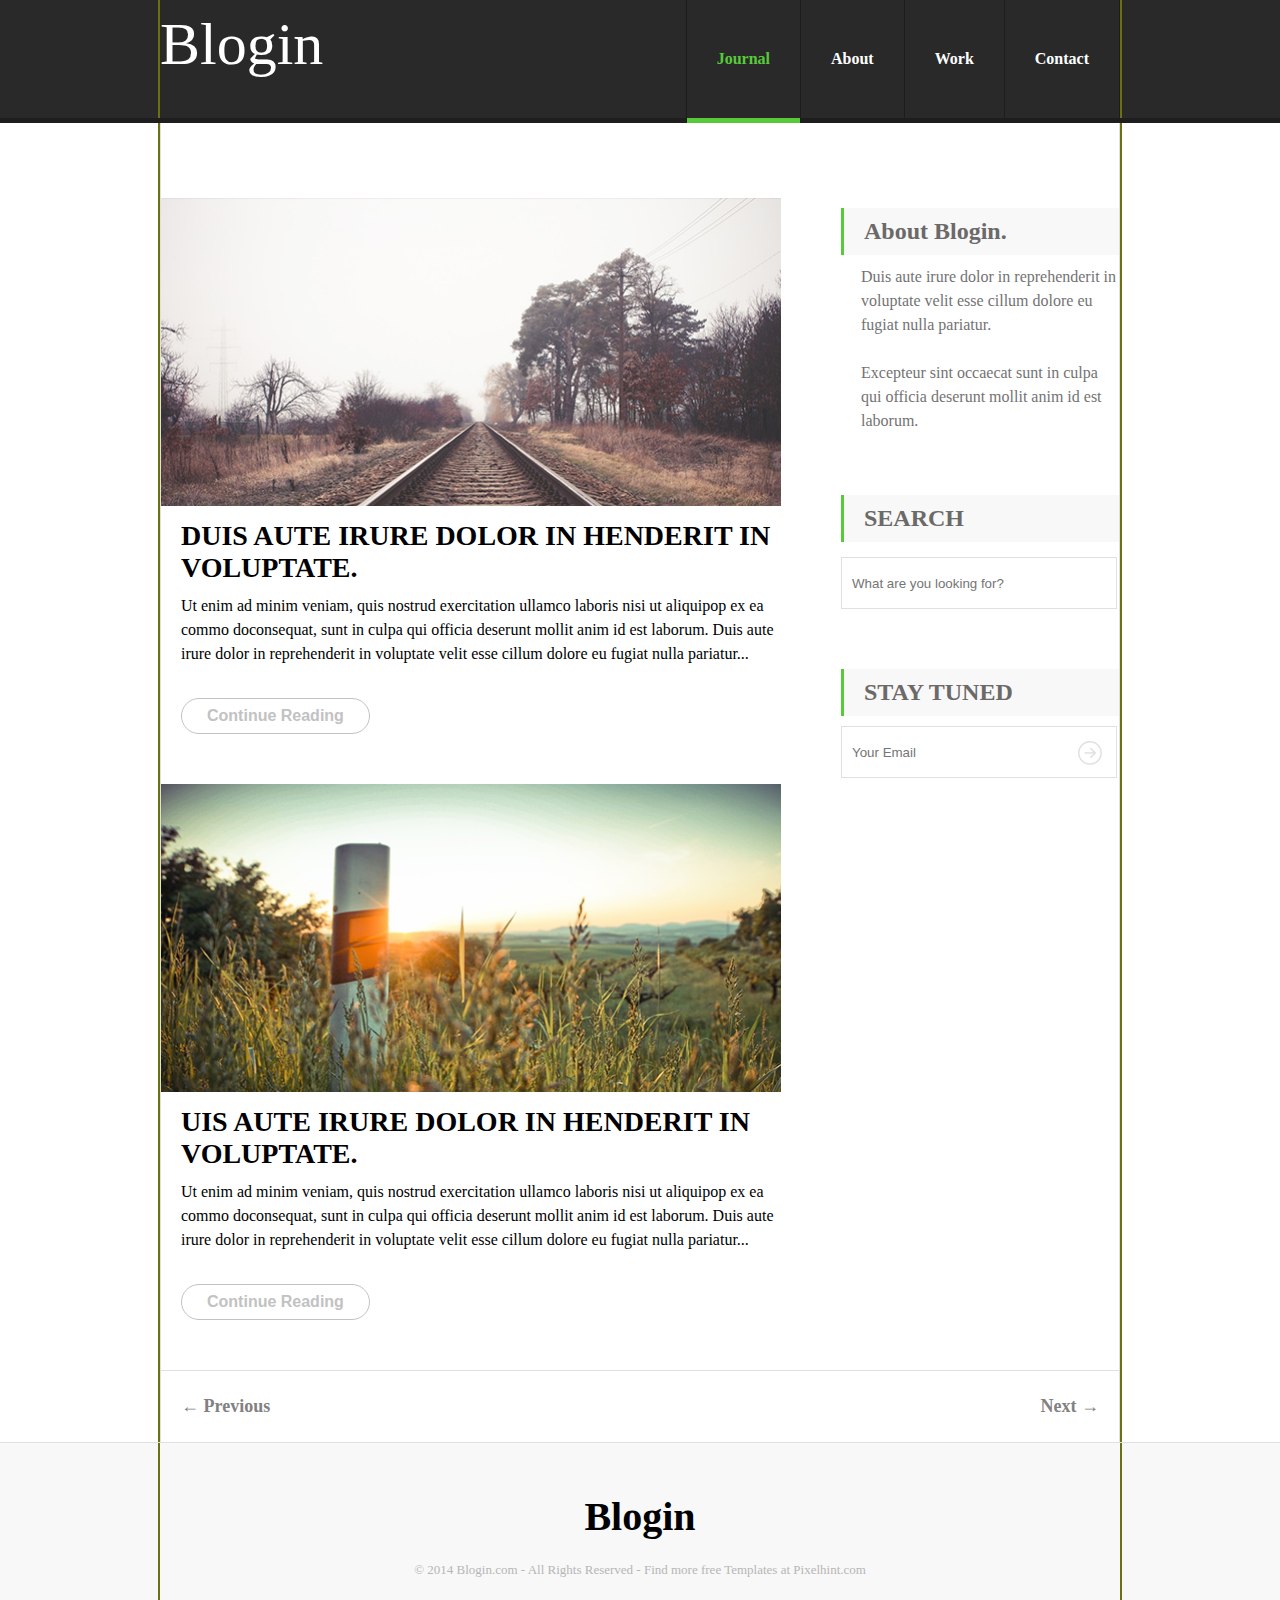
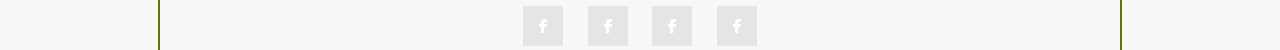
<file: practice1/index.html>
<!DOCTYPE html>
<html lang="en">
<head>
    <meta charset="UTF-8">
    <meta http-equiv="X-UA-Compatible" content="IE=edge">
    <meta name="viewport" content="width=device-width, initial-scale=1.0">
    <title>PSD TO HTML PROJECT01</title>

    <link rel="stylesheet" href="PSD_to_html_project1.css">
    <link rel="stylesheet" href="css/Responsive.css">
    <link rel="stylesheet" href="font/font.css">

</head>
<body>
  <!--header start-->  
    <div class="main_wrapper header_bg">
        <div class="fix wrapper">
            <header id="header">
                <div class="header-logo_bg floatleft">
                    <h1>Blogin</h1>
                </div>
                <nav class="floatright nav">
                    <ul id="menu">
                        <li class="action"><a href="#">Journal</a></li>
                        <li><a href="#">About</a></li>
                        <li><a href="#">Work</a></li>
                        <li><a href="#">Contact</a></li>
                   </ul>
                </nav>
            </header>
        </div>
    </div>
  <!--header end-->  

  <!--content start-->
    <div class="main_wrapper content_bg">
        <div class="fix wrapper">
          <div class="fix content_wrapper"> 
            <section class="left_content">
                <article class="fix single_article">
                    <img src="images/image1.png" alt="" class="img_wrapper">
                    <h2>Duis aute irure dolor in henderit in voluptate.</h2>
                    <p>Ut enim ad minim veniam, quis nostrud exercitation ullamco laboris nisi ut aliquipop ex ea commo doconsequat, sunt in culpa qui officia deserunt mollit anim id est laborum. Duis aute irure dolor in reprehenderit in voluptate velit esse cillum dolore eu fugiat nulla pariatur...</p>
                    <a href="#" class="continue_r">Continue Reading</a>
                </article>
                <article class="fix single_article">
                    <img src="images/image2.png" alt="" class="img_wrapper">
                    <h2>uis aute irure dolor in henderit in voluptate.</h2>
                    <p>Ut enim ad minim veniam, quis nostrud exercitation ullamco laboris nisi ut aliquipop ex ea commo doconsequat, sunt in culpa qui officia deserunt mollit anim id est laborum. Duis aute irure dolor in reprehenderit in voluptate velit esse cillum dolore eu fugiat nulla pariatur...</p>
                    <a href="#" class="continue_r">Continue Reading</a>
                </article> 
            </section>
            <div id="aside_wrapper">
                <aside class="single_sidebar">
                    <h2>About Blogin.</h2>
                    <p class="style">Duis aute irure dolor in reprehenderit in voluptate velit esse cillum dolore eu fugiat nulla pariatur.<br><br> Excepteur sint occaecat sunt in culpa qui officia deserunt mollit anim id est laborum.</p>    
                </aside>
                <div class="aside_sub_wrp">
                    <aside class="single_sidebar single_sub_sidebar">
                        <h2>SEARCH</h2>
                        <input type="text" class="search_box fix" placeholder="What are you looking for?">
                    </aside>
                    <aside class="single_sidebar single_sub_sidebar">
                        <h2 class="floatleft">STAY TUNED</h2>
                        <div class="email-submit">
                            <input type="text" placeholder="Your Email" class="email_bg">
                            <input type="submit">
                        </div>
                    </aside>
                </div>
            </div>
          </div>
           
            <div class="fix content-bottom">
                <a href="#" class="previous">&#8592; Previous</a>
                <a href="#" class="next">Next &#8594;</a>
            </div>
        </div>
    </div>
  <!--content end--> 
  
  <!--footer start-->
    <div class="main_wrapper footer_bg">
        <div class="fix wrapper">
          <footer class="footer_wrapper">  
            <h1>Blogin</h1>
            <p>© 2014 Blogin.com  -  All Rights Reserved  -  Find more free Templates at Pixelhint.com</p>
            <div class="social_share">
                <ul>
                    <li class="facebook"><a href="http://www.facebook.com"></a></li>
                    <li class="facebook"><a href="http://www.youtube.com"></a></li>
                    <li class="facebook"><a href="http://www.twitter.com"></a></li>
                    <li class="facebook"><a href="http://www.instergram.com"></a></li>
                </ul>
            </div>
          </footer>
        </div>
    </div>
  <!--footer end-->  

  <!--javascirpt start-->
	<script src="js/responsive-menu.js"></script>
		
	<script>
	  domready(function(){
				selectnav('menu', {
			label: 'Click to select menu'
		});
		prettyPrint()
			})
	</script>	
  <!--javascirpt end-->

</body>
</html>


<!--
    <div class="main_wrapper">
        <div class="fix wrapper">

        </div>
    </div>
-->
</file>
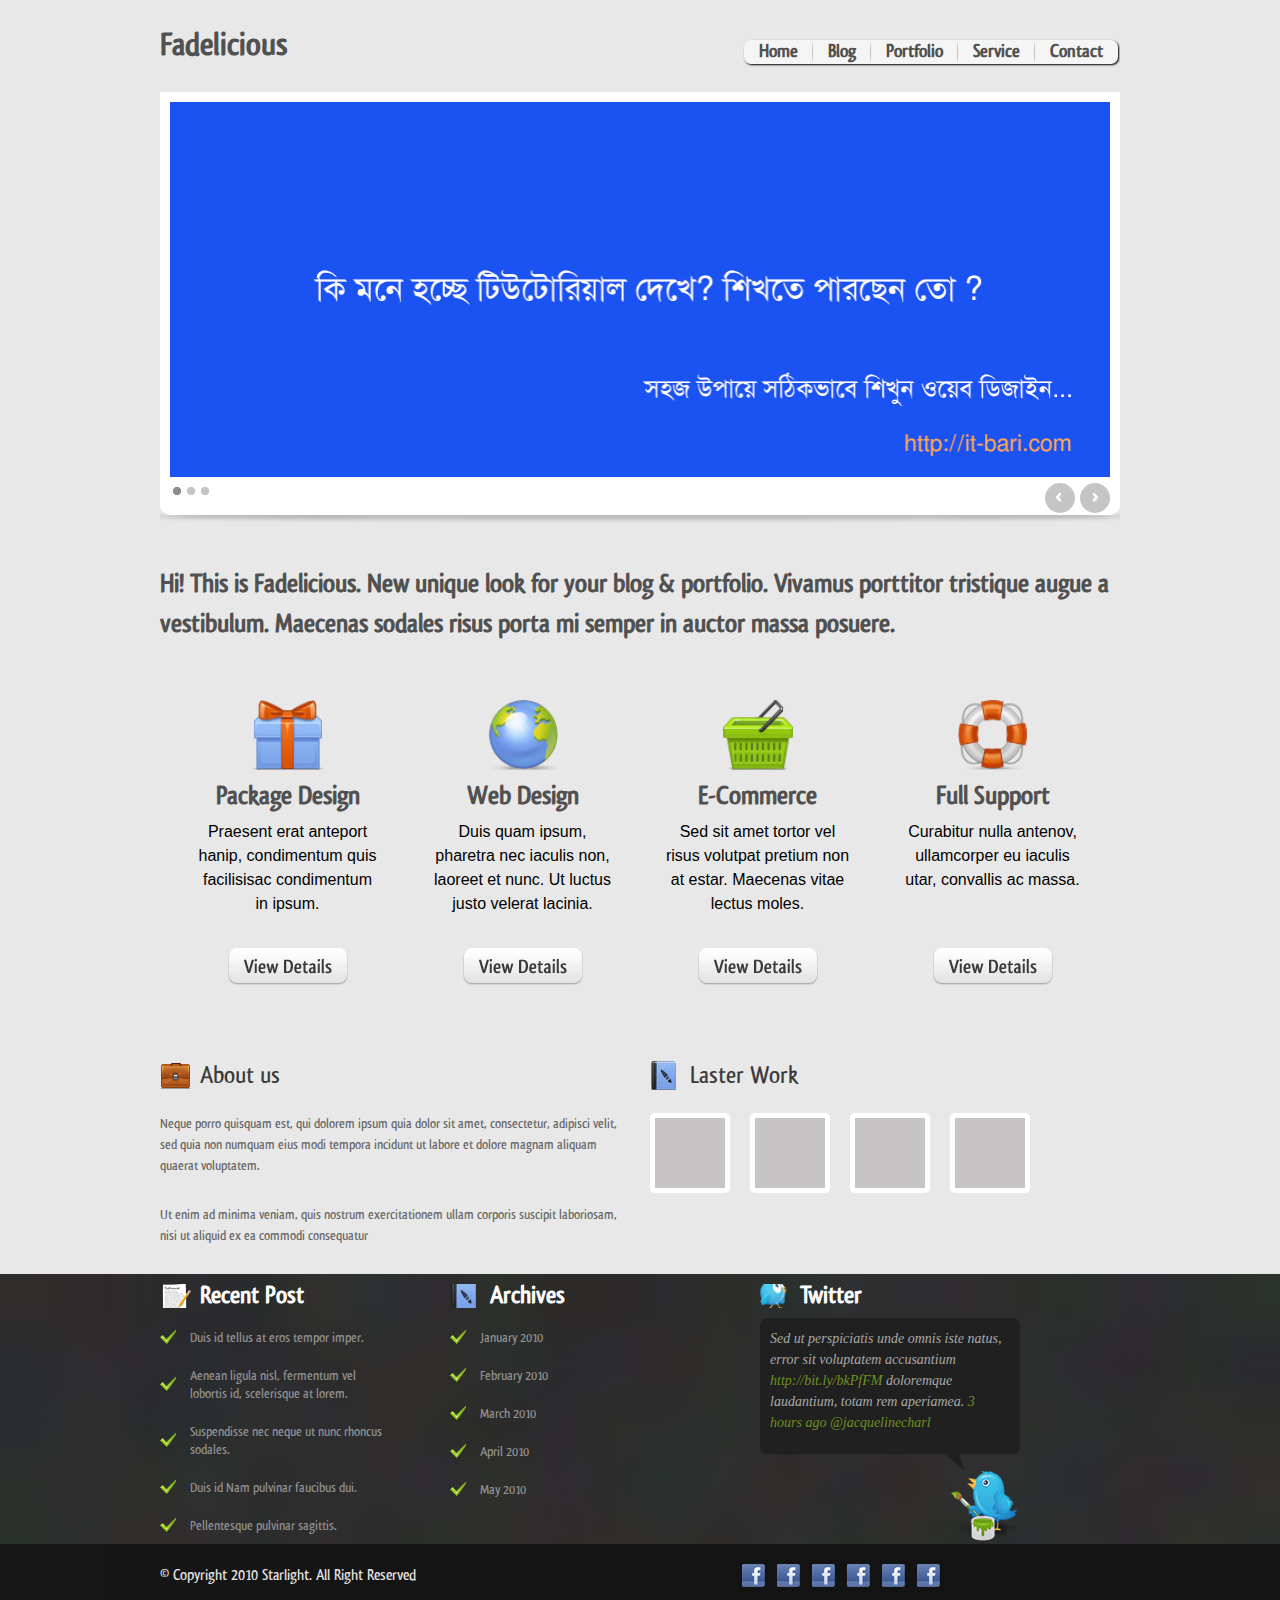
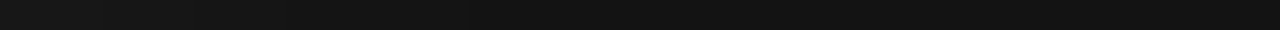
<file: practice2/index.html>
<!DOCTYPE html>
<html lang="en">
<head>
    <meta charset="UTF-8">
    <meta http-equiv="X-UA-Compatible" content="IE=edge">
    <meta name="viewport" content="width=device-width, initial-scale=1.0">
  
  <!--slider linkup start--> 
    <link rel="stylesheet" href="themes/default/default.css" type="text/css" media="screen" />
	<link rel="stylesheet" href="themes/light/light.css" type="text/css" media="screen" />
	<link rel="stylesheet" href="themes/dark/dark.css" type="text/css" media="screen" />
	<link rel="stylesheet" href="themes/bar/bar.css" type="text/css" media="screen" />
	<link rel="stylesheet" href="css/nivo-slider.css" type="text/css" media="screen" />
  <!--slider linkup end-->

    <link rel="stylesheet" href="PSD_TO_HTML_Project2.css">
    <link rel="stylesheet" href="css/Responsive.css">
    <link rel="stylesheet" href="font/font.css">

    <title>Project02</title>
</head>
<body>
  <!--header start-->  
    <div class="fix main_wrapper">
        <div class="wrapper">
            <header class="fix " id="header">
                <div class="header_wrapper floatleft">
                    <h1>Fadelicious</h1>
                </div>
                <nav class="fix main_menu floatright" >
                    <ul id="menu">
                        <li><a href="#">Home</a></li>
                        <li><a href="#">Blog</a></li>
                        <li><a href="#">Portfolio</a></li>
                        <li><a href="#">Service</a></li>
                        <li><a href="#">Contact</a></li>
                    </ul>
                </nav>
            </header>
        </div>
    </div>
  <!--header end-->
  
  <!--slider start-->
    <div class="fix main_wrapper">
        <div class="wrapper">
          <div class="slider_w">  
            <div class="fix" id="slider_wrapper">
                <div class="slider-wrapper theme-light">
                    <div id="slider" class="nivoSlider">
                        <img src="images/slider_itbari1.png" alt="" />
                        <img src="images/slider_itbari2.png" alt="" />
                        <img src="images/slider_itbari3.png" alt="" />
                    </div>
                </div>	
            </div>
          </div>
        </div>
    </div>
  <!--slider end-->
  
  <!--slider bottom text start-->
    <div class="fix main_wrapper">
        <div class="wrapper">
            <div class="slider_bottom">
                <p>Hi! This is Fadelicious. New unique look for your blog & portfolio. Vivamus porttitor tristique augue a vestibulum. Maecenas sodales risus porta mi semper in auctor massa posuere. </p>
            </div>
        </div>
    </div>
  <!--slider bottom text end-->
  
  <!--content top start-->
    <div class="fix main_wrapper">
        <div class="wrapper">
            <div class="fix content_top">
                <div class="single_course colum_first" >
                    <img src="images/image1.png" alt="" class="main_single_img">
                    <h3>Package Design</h3>
                    <p>Praesent erat anteport hanip, condimentum quis facilisisac condimentum in ipsum.</p>
                    <a href="#"><img src="images/image.png" class="single_img " alt=""></a>
                </div>
                <div class="single_course" >
                    <img src="images/image2.png" alt=""class="main_single_img">
                    <h3>Web Design</h3>
                    <p>Duis quam ipsum, pharetra nec iaculis non, laoreet et nunc. Ut luctus justo velerat lacinia.</p>
                    <a href="#"><img src="images/image.png" class="single_img " alt=""></a>
                </div>
                <div class="single_course" >
                    <img src="images/image3.png" alt=""class="main_single_img">
                    <h3>E-Commerce</h3>
                    <p>Sed sit amet tortor vel risus volutpat pretium non at estar. Maecenas vitae lectus moles.</p>
                    <a href="#"><img src="images/image.png" class="single_img " alt=""></a>
                </div>
                <div class="single_course colum_last" >
                    <img src="images/image4.png" alt=""class="main_single_img">
                    <h3>Full Support</h3>
                    <p>Curabitur nulla antenov, ullamcorper eu iaculis utar, convallis ac massa.</p>
                    <a href="#"><img src="images/image.png" class="single_img single_img4" alt=""></a>
                </div>
            </div>
        </div>
    </div>
  <!--content top end-->
  
  <!--content bottom start-->
    <div class="fix main_wrapper">
        <div class="wrapper">
            <div class="fix content_bottom">
              <div class="content_left floatleft"> 
                <article class="about_us ">
                    <h2 class="about_us_h2">About us</h2>
                    <p>Neque porro quisquam est, qui dolorem ipsum quia dolor sit amet, consectetur, adipisci velit, sed quia non numquam eius modi tempora incidunt ut labore et dolore magnam aliquam quaerat voluptatem.</p>
                    <p>Ut enim ad minima veniam, quis nostrum exercitationem ullam corporis suscipit laboriosam, nisi ut aliquid ex ea commodi consequatur</p>
                </article>
              </div> 
              <div class="content_right fix floatleft">
                    <h2 class="lastest_work">Laster Work</h2>
                    <ul>
                        <li><a href="#"><img src="images/image5.png" alt="" class="image_style"></a></li>
                        <li><a href="#"><img src="images/image5.png" alt="" class="image_style"></a></li>
                        <li><a href="#"><img src="images/image5.png" alt="" class="image_style"></a></li>
                        <li><a href="#"><img src="images/image5.png" alt="" class="image_style"></a></li>
                    </ul>   
              </div>
            </div>
        </div>
    </div>
  <!--content bottom end-->
  
  <!--footer top start-->
    <div class="fix main_wrapper footer_bg">
        <div class="wrapper ">
            <div class="footer_top ">
                <div class="footer_left floatleft">
                    <h2 class="recent_post">Recent Post</h2>
                    <ul>
                        <li><a href="#">Duis id tellus at eros tempor imper.</a></li>
                        <li><a href="#">Aenean ligula nisl, fermentum vel lobortis id, scelerisque at lorem.</a></li>
                        <li><a href="#">Suspendisse nec neque ut nunc rhoncus sodales.</a></li>
                        <li><a href="#">Duis id Nam pulvinar faucibus dui.</a></li>
                        <li><a href="#">Pellentesque pulvinar sagittis.</a></li>
                    </ul>
                </div>
                <div class="footer_middle floatleft">
                    <h2 class="archives">Archives</h2>
                    <ul>
                        <li><a href="#">January 2010</a></li>
                        <li><a href="#">February 2010</a></li>
                        <li><a href="#">March 2010</a></li>
                        <li><a href="#">April 2010</a></li>
                        <li><a href="#">May 2010</a></li>
                    </ul>
                </div>
                <div class="footer_right floatleft">
                    <h2 class="twitter">Twitter</h2>
                 <div class="twitter_section">    
                    <p class="twitter">Sed ut perspiciatis unde omnis iste natus, error sit voluptatem accusantium <a href="http://bit.ly/bkPfFM">http://bit.ly/bkPfFM</a>  doloremque laudantium, totam rem aperiamea. <a href="3 hours ago">3 hours ago</a> <a href="@jacquelinecharl">@jacquelinecharl</a> </p> 
                 </div>
                 <img src="images/image6.png" alt="" class="twitter_icon floatright">
                </div>
            </div>
        </div>
    </div> 
  <!--footer top end--> 
  
  <!--footer bottom start-->
    <div class="fix main_wrapper main_footer_bg">
        <div class="wrapper">
            <footer class="fix footer_bottom ">
                <div class="footer_left floatleft">
                    <p>© Copyright 2010 Starlight. All Right Reserved</p>
                </div>
                <div class="footer_right floatright">
                    <ul>
                        <li><a href="#"><img src="images/image7.png" alt=""></a></li>
                        <li><a href="#"><img src="images/image7.png" alt=""></a></li>
                        <li><a href="#"><img src="images/image7.png" alt=""></a></li>
                        <li><a href="#"><img src="images/image7.png" alt=""></a></li>
                        <li><a href="#"><img src="images/image7.png" alt=""></a></li>
                        <li><a href="#"><img src="images/image7.png" alt=""></a></li>
                    </ul>
                </div>
            </footer>
        </div>
    </div>
  <!--footer bottom end -->  

  <!--slider javascript start-->
    <script src="http://ajax.googleapis.com/ajax/libs/jquery/2.1.1/jquery.min.js"></script>		
	
    <script type="text/javascript" src="js/jquery.nivo.slider.js"></script>
    <script type="text/javascript">
        $(window).load(function() {
            $('#slider').nivoSlider();
        });
    </script>
  <!--slider javascript end-->  

<!--Responsive javascirpt start-->
	<script src="js/responsive-menu.js"></script>
		
	<script>
	  domready(function(){
				selectnav('menu', {
			label: 'Click to select menu'
		});
		prettyPrint()
			})
	</script>	
<!--Responsive javascirpt end-->

</body>
</html>

<!--
    <div class="fix main_wrapper">
        <div class="wrapper">

        </div>
    </div>

-->
</file>
<file: practice1/PSD_to_html_project1.css>
*{margin: 0; padding: 0;}
body {
	font-family: sans-serif,arial !important;
	-webkit-transform: all 0.5s ease;
	transform: all 0.5s ease;
}
a {
	text-decoration: none;
}
h1,h2,h3,h4,h5,h6 {
	font-weight: normal;
	margin-top: 10px;
	margin-bottom: 10px;
}
.fix {
	overflow: hidden;
}
.floatleft {
	float: left;
}
.floatright {
	float: right;
}
p {
	line-height: 150%;
	margin-bottom: 2em;
}

/*start*/
.main_wrapper {
    width: 100%;
}
.header_bg {
     background: #292929;
}
.wrapper {
    width: 980px;
    margin: 0 auto;
    display: block;
}
#header .header-logo_bg {
    color: #fff;
    font-family: lato;
    font-weight: bold;
    font-size: 30px;
}
#header>nav #menu {
    list-style: none;
}
#header>nav #menu li {
    float: left;
    border-right: 1px solid #1d1d1d;
}
#header>nav #menu li:first-child {
    border-left: 1px solid #1d1d1d;
}
#header>nav #menu li a {
    display: block;
    color: #FFF;
    padding: 50px 30px;
    font-family: lato;
    font-weight: bold;
    font-size: 16px;
    border-bottom: 5px solid #1d1d1d;
}
#header>nav #menu li a:hover {
   border-bottom: 5px solid #58c93a;
   color: #58c93a;
}
#header>nav #menu li.action a {
    border-bottom: 5px solid #58c93a;
    color: #58c93a;
}

.content_bg {
    border-top: 5px solid #1e1e1e;
    margin-top: -5px;
    border-bottom: 1px solid #e1e0e0;
}
.content_wrapper {
    border-left: 1px solid #e1e0e0;
    border-right: 1px solid #e1e0e0;
    padding-top: 75px;
}
.content_wrapper .left_content {
    float: left;
    width: 620px;
}
.content_wrapper .left_content .single_article {
   
}
.content_wrapper .left_content .single_article img {
    width: 620px;
    height: 308px;
}
.content_wrapper .left_content .single_article h2 {
    font-family: lato;
    font-weight: bold;
    font-size: 28px;
    text-transform: uppercase;
    margin-left: 20px;
}
.content_wrapper .left_content .single_article p {
    font-family: lato;
    font-size: 16px;
    margin-left: 20px;
}
.content_wrapper .left_content .single_article .continue_r {
    margin-left: 20px;
    border: 1px solid #c2c2c2;
    display: inline-block;
    border-radius: 26px;
    padding: 8px 25px;
    color: #c2c2c2;
    font-weight: bold;
    font-size: 16px;
    margin-bottom: 50px;
}
#aside_wrapper {
    float: right;
    width: 278px;
}
.single_sidebar h2{
    width: 100%;
    border-left: 3px solid #58c93a;
    padding-left: 20px;
    padding-top: 10px;
    padding-bottom: 10px;
    background: #f8f8f8;
    color: #6c6969;
    font-family: lato;
    font-weight: bold;
}
#aside_wrapper .single_sidebar p{
    color: #737373;
    font-family: lato;
    font-size: 16px;
    margin-left: 20px;
    padding-bottom: 30px;
}
 .search_box{
    margin-bottom: 50px;
    width: 95%;
    height: 50px;
    float: left;
    border: 1px solid #e1e0e0;
    margin-top: 5px;
} 
.email-submit {
    position: relative;
}
.single_sidebar input[type="text"],single_sidebar input[type="email"] {
    padding-left: 10px;
}
.email-submit input{
    width: 95%;
    height: 50px;    
    border: 1px solid #e1e0e1;
}
.email-submit input[type="submit"] {
    float: right; 
    background: url(images/image3.png) no-repeat;
    width: 26px;
    height: 26px;
    top: 189px;
    right: 15px;
    text-indent: -999999px;
    position: absolute;
    z-index: 999999;
    border: none;
}
.email-submit input[type="submit"]:hover {
    border: 2px solid rgb(22, 55, 247);
}

.content-bottom {
    border-left: 1px solid #e1e0e0;
    border-right: 1px solid #e1e0e0;
    border-top: 1px solid #e1e0e0;
    padding: 25px 0px;
}
.content-bottom .previous {
    margin-left: 20px;
    font-size: 18px;
    font-family: lato;
    font-weight: bold;
    float: left;
    color: #818181;
}

.content-bottom .next {
    margin-right: 20px;
    font-size: 18px;
    font-family: lato;
    font-weight: bold;
    float: right;
    color: #818181;
}
.footer_bg {
   background: #f8f8f8; 
}
.footer_wrapper {
    margin-top: 50px;
}
.footer_wrapper h1{
   text-align: center;
   font-family: lato;
   font-weight: bold;
   font-size: 40px;
}
.footer_wrapper p{
   text-align: center;
   font-family: lato;
   font-size: 13px;
   color: #b6b6b6;
   margin-top: 20px;
}
.social_share {
   text-align: center;
}
.social_share ul{
   list-style: none;
}
.social_share ul li{
   display: inline-block;
   margin: 0px 10px;
}
.social_share ul li.facebook a{
   display: block;
   width: 40px;
   height: 40px;
   background: url(images/fb1.png) no-repeat;
}
.social_share ul li.facebook:hover a{
   background: url(images/fb.png) no-repeat;
}
</file>
<file: practice1/css/Responsive.css>
/*		Default Layout: 992px. 
            Gutters: 24px.
            Outer margins: 48px.
            Leftover space for scrollbars @1024px: 32px.
     */

.wrapper{
	width:960px;
	display:block;
	margin:0 auto;
	border-right:2px solid #6B710E;
	border-left:2px solid #6B710E;
}
img {
    max-width: 100%;
}
.selectnav {
    display: none;
    border: none;
}
.selectnav:hover {
    background-color: #b3bdbb;
    border: none;
}

   	/*	    Tablet Layout: 768px.
            Gutters: 24px.
            Outer margins: 28px.
            Inherits styles from: Default Layout.
    -----------------------------------------------------------------
    cols    1     2      3      4      5      6      7      8
    px      68    160    252    344    436    528    620    712    */
    @media only screen and (min-width: 768px) and (max-width: 991px) {
     .wrapper {
        width: 95%;
     }
     .content_wrapper {
         width: 100%;
     }
     .content_wrapper .left_content {
        width: 65%; 

     }   
     #aside_wrapper {
        width: 30%;
     }

     
    }
    /*		Wide Mobile Layout: 480px.
    Gutters: 24px.
    Outer margins: 22px.
    Inherits styles from: Default Layout, Mobile Layout.
    ------------------------------------------------------------
    cols    1     2      3      4      5
    px      68    160    252    344    436    */
    @media only screen and (min-width: 480px) and (max-width: 767px) {
        .wrapper {
            width: 97%;
        }
        .content_wrapper {
            width: 100%;
        }
        .content_wrapper .left_content {
           width: 100%; 
        }   
        #aside_wrapper {
           width: 96%;
           float: left;
           margin-left: 2%;
           margin-right: 2%;
           margin-bottom: 50px;
        }
        .aside_sub_wrp {
            display: flex;
            flex-direction: column;
            justify-content: center;
            align-items: center;
        }
        .single_sub_sidebar {
            width: 50%;
        }
        .single_sidebar h2 {
            width: 95.5%;
        }
        .single_sidebar input[type="text"] {
            width: 100%;
        }
        .single_sidebar input[type="email"] {
            width: 100%;
        }
        .selectnav {
            display: block; 
            width: 100%;
            height: 100%; 
            float: left;
            margin-top: 30px;
            height: 40px;
            font-size: 30px;
            overflow: hidden;
            color: #58C93A;
        }
        .selectnav:hover {
            color: #fa5818;
        }
        #menu {
            display: none;
        }
            
               
        }
        /*		Mobile Layout: 320px.
                Gutters: 24px.
                Outer margins: 34px.
                Inherits styles from: Default Layout.
        ---------------------------------------------
        cols    1     2      3
        px      68    160    252    */
        @media only screen and (max-width: 480px) {
            .wrapper {
                width: 97%;
                border-right: none;
                border-left: none;
             }
             .content_wrapper {
                width: 100%;
                border-left: none;
                border-right: none;
            }
            .content_wrapper .left_content {
               width: 100%; 
            }   
            #aside_wrapper {
                width: 94%;
                float: left;
                margin-left: 2%;
                margin-right: 2%;
                margin-bottom: 50px;
             }
            .single_sidebar h2 {
                width: 96.5%;
            }
            .single_sidebar input[type="text"], .single_sidebar input[type="email"] {
                width: 99.5%;
            }
            .selectnav {
                display: block; 
                width: 100%;
                height: 100%; 
                float: left;
                height: 40px;
                font-size: 30px;
                overflow: hidden;
                color: #58C93A;
                background: #efebeb;
             }
             .nav {
                 float: none;
             }
             .selectnav:hover {
                color: #fa5818;
             }
             #menu {
                display: none;
             }
            
        }
        
        
        /*	Retina media query.
        Overrides styles for devices with a 
        device-pixel-ratio of 2+, such as iPhone 4.
    -----------------------------------------------    */
    @media 
        only screen and (-webkit-min-device-pixel-ratio: 2),
        only screen and (min-device-pixel-ratio: 2) {
    
            .wrapper {
                width: 97%;
                border-right: none;
                border-left: none;
            }
            .content_wrapper {
                width: 100%;
                border-left: none;
                border-right: none;
            }
            .content_wrapper .left_content {
               width: 100%; 
            }   
            #aside_wrapper {
               width: 96%;
               float: left;
               margin-left: 2%;
               margin-right: 2%;
               margin-bottom: 50px;
            }
            .aside_sub_wrp {
                display: flex;
                flex-direction: column;
                justify-content: center;
                align-items: center;
            }
            .single_sub_sidebar {
                width: 50%;
            }
            .single_sidebar h2 {
                width: 95.5%;
            }
            .single_sidebar input[type="text"] {
                width: 100%;
            }
            .single_sidebar input[type="email"] {
                width: 100%;
            }
            .selectnav {
                display: block; 
                width: 100%;
                height: 100%; 
                float: left;
                margin-top: 30px;
                height: 40px;
                font-size: 30px;
                overflow: hidden;
                color: #58C93A;
            }
            .selectnav:hover {
                color: #fa5818;
            }
            #menu {
                display: none;
            }
                
                   
        }
</file>
<file: practice1/font/font.css>
@font-face {
    font-family: "lato","lato-regular";
    src: url("../fon/font.eot") format("eot"),
     url("../fon/font.ttg") format("ttf"),
     url("../fon/font.svg") format("svg"),
     url("../fon/font.wof") format("wof"),;
}
</file>
<file: practice2/themes/default/default.css>
/*
Skin Name: Nivo Slider Default Theme
Skin URI: http://nivo.dev7studios.com
Description: The default skin for the Nivo Slider.
Version: 1.3
Author: Gilbert Pellegrom
Author URI: http://dev7studios.com
Supports Thumbs: true
*/

.theme-default .nivoSlider {
	position:relative;
	background:#fff url(loading.gif) no-repeat 50% 50%;
    margin-bottom:10px;
    -webkit-box-shadow: 0px 1px 5px 0px #4a4a4a;
    -moz-box-shadow: 0px 1px 5px 0px #4a4a4a;
    box-shadow: 0px 1px 5px 0px #4a4a4a;
}
.theme-default .nivoSlider img {
	position:absolute;
	top:0px;
	left:0px;
	display:none;
}
.theme-default .nivoSlider a {
	border:0;
	display:block;
}

.theme-default .nivo-controlNav {
	text-align: center;
	padding: 20px 0;
}
.theme-default .nivo-controlNav a {
	display:inline-block;
	width:22px;
	height:22px;
	background:url(bullets.png) no-repeat;
	text-indent:-9999px;
	border:0;
	margin: 0 2px;
}
.theme-default .nivo-controlNav a.active {
	background-position:0 -22px;
}

.theme-default .nivo-directionNav a {
	display:block;
	width:30px;
	height:30px;
	background:url(arrows.png) no-repeat;
	text-indent:-9999px;
	border:0;
	opacity: 0;
	-webkit-transition: all 200ms ease-in-out;
    -moz-transition: all 200ms ease-in-out;
    -o-transition: all 200ms ease-in-out;
    transition: all 200ms ease-in-out;
}
.theme-default:hover .nivo-directionNav a { opacity: 1; }
.theme-default a.nivo-nextNav {
	background-position:-30px 0;
	right:15px;
}
.theme-default a.nivo-prevNav {
	left:15px;
}

.theme-default .nivo-caption {
    font-family: Helvetica, Arial, sans-serif;
}
.theme-default .nivo-caption a {
    color:#fff;
    border-bottom:1px dotted #fff;
}
.theme-default .nivo-caption a:hover {
    color:#fff;
}

.theme-default .nivo-controlNav.nivo-thumbs-enabled {
	width: 100%;
}
.theme-default .nivo-controlNav.nivo-thumbs-enabled a {
	width: auto;
	height: auto;
	background: none;
	margin-bottom: 5px;
}
.theme-default .nivo-controlNav.nivo-thumbs-enabled img {
	display: block;
	width: 120px;
	height: auto;
}
</file>
<file: practice2/themes/light/light.css>
/*
Skin Name: Nivo Slider Light Theme
Skin URI: http://nivo.dev7studios.com
Description: A light skin for the Nivo Slider.
Version: 1.0
Author: Gilbert Pellegrom
Author URI: http://dev7studios.com
Supports Thumbs: true
*/

.theme-light.slider-wrapper {
    background: #fff;
    padding: 10px;
}
.theme-light .nivoSlider {
	position:relative;
	background:#fff url(loading.gif) no-repeat 50% 50%;
    margin-bottom:10px;
    overflow: visible;
}
.theme-light .nivoSlider img {
	position:absolute;
	top:0px;
	left:0px;
	display:none;
}
.theme-light .nivoSlider a {
	border:0;
	display:block;
}

.theme-light .nivo-controlNav {
	text-align: left;
	padding: 0;
	position: relative;
	z-index: 10;
}
.theme-light .nivo-controlNav a {
	display:inline-block;
	width:10px;
	height:10px;
	background:url(bullets.png) no-repeat;
	text-indent:-9999px;
	border:0;
	margin: 0 2px;
}
.theme-light .nivo-controlNav a.active {
	background-position:0 100%;
}

.theme-light .nivo-directionNav a {
	display:block;
	width:30px;
	height:30px;
	background: url(arrows.png) no-repeat;
	text-indent:-9999px;
	border:0;
	top: auto;
	bottom: -36px;
	z-index: 11;
}
.theme-light .nivo-directionNav a:hover {
    background-color: #eee;
    -webkit-border-radius: 2px;
    -moz-border-radius: 2px;
    border-radius: 2px;
}
.theme-light a.nivo-nextNav {
	background-position:160% 50%;
	right:0px;
}
.theme-light a.nivo-prevNav {
    background-position:-60% 50%;
    left: auto;
	right: 35px;
}

.theme-light .nivo-caption {
    font-family: Helvetica, Arial, sans-serif;
}
.theme-light .nivo-caption a {
    color:#fff;
    border-bottom:1px dotted #fff;
}
.theme-light .nivo-caption a:hover {
    color:#fff;
}

.theme-light .nivo-controlNav.nivo-thumbs-enabled {
	width: 80%;
}
.theme-light .nivo-controlNav.nivo-thumbs-enabled a {
	width: auto;
	height: auto;
	background: none;
	margin-bottom: 5px;
}
.theme-light .nivo-controlNav.nivo-thumbs-enabled img {
	display: block;
	width: 120px;
	height: auto;
}
</file>
<file: practice2/themes/dark/dark.css>
/*
Skin Name: Nivo Slider Dark Theme
Skin URI: http://nivo.dev7studios.com
Description: A dark skin for the Nivo Slider.
Version: 1.0
Author: Gilbert Pellegrom
Author URI: http://dev7studios.com
Supports Thumbs: true
*/

.theme-dark.slider-wrapper {
    background: #222;
    padding: 10px;
}
.theme-dark .nivoSlider {
	position:relative;
	background:#fff url(loading.gif) no-repeat 50% 50%;
    margin-bottom:10px;
    overflow: visible;
}
.theme-dark .nivoSlider img {
	position:absolute;
	top:0px;
	left:0px;
	display:none;
}
.theme-dark .nivoSlider a {
	border:0;
	display:block;
}

.theme-dark .nivo-controlNav {
	text-align: left;
	padding: 0;
	position: relative;
	z-index: 10;
}
.theme-dark .nivo-controlNav a {
	display:inline-block;
	width:10px;
	height:10px;
	background:url(bullets.png) no-repeat 0 2px;
	text-indent:-9999px;
	border:0;
	margin: 0 2px;
}
.theme-dark .nivo-controlNav a.active {
	background-position:0 100%;
}

.theme-dark .nivo-directionNav a {
	display:block;
	width:30px;
	height:30px;
	background: url(arrows.png) no-repeat;
	text-indent:-9999px;
	border:0;
	top: auto;
	bottom: -36px;
	z-index: 11;
}
.theme-dark .nivo-directionNav a:hover {
    background-color: #333;
    -webkit-border-radius: 2px;
    -moz-border-radius: 2px;
    border-radius: 2px;
}
.theme-dark a.nivo-nextNav {
	background-position:-16px 50%;
	right:0px;
}
.theme-dark a.nivo-prevNav {
    background-position:11px 50%;
    left: auto;
	right: 35px;
}

.theme-dark .nivo-caption {
    font-family: Helvetica, Arial, sans-serif;
}
.theme-dark .nivo-caption a {
    color:#fff;
    border-bottom:1px dotted #fff;
}
.theme-dark .nivo-caption a:hover {
    color:#fff;
}

.theme-dark .nivo-controlNav.nivo-thumbs-enabled {
	width: 80%;
}
.theme-dark .nivo-controlNav.nivo-thumbs-enabled a {
	width: auto;
	height: auto;
	background: none;
	margin-bottom: 5px;
}
.theme-dark .nivo-controlNav.nivo-thumbs-enabled img {
	display: block;
	width: 120px;
	height: auto;
}
</file>
<file: practice2/themes/bar/bar.css>
/*
Skin Name: Nivo Slider Bar Theme
Skin URI: http://nivo.dev7studios.com
Description: The bottom bar skin for the Nivo Slider.
Version: 1.0
Author: Gilbert Pellegrom
Author URI: http://dev7studios.com
Supports Thumbs: false
*/

.theme-bar.slider-wrapper {
    position: relative;
    border: 1px solid #333;
    overflow: hidden;
}
.theme-bar .nivoSlider {
	position:relative;
	background:#fff url(loading.gif) no-repeat 50% 50%;
}
.theme-bar .nivoSlider img {
	position:absolute;
	top:0px;
	left:0px;
	display:none;
}
.theme-bar .nivoSlider a {
	border:0;
	display:block;
}

.theme-bar .nivo-controlNav {
    position: absolute;
    left: 0;
    bottom: -41px;
    z-index: 10;
    width: 100%;
    height: 30px;
	text-align: center;
	padding: 5px 0;
	border-top: 1px solid #333;
	background: #333;
    background: -moz-linear-gradient(top,  #565656 0%, #333333 100%); /* FF3.6+ */
    background: -webkit-gradient(linear, left top, left bottom, color-stop(0%,#565656), color-stop(100%,#333333)); /* Chrome,Safari4+ */
    background: -webkit-linear-gradient(top,  #565656 0%,#333333 100%); /* Chrome10+,Safari5.1+ */
    background: -o-linear-gradient(top,  #565656 0%,#333333 100%); /* Opera 11.10+ */
    background: -ms-linear-gradient(top,  #565656 0%,#333333 100%); /* IE10+ */
    background: linear-gradient(to bottom,  #565656 0%,#333333 100%); /* W3C */
    filter: progid:DXImageTransform.Microsoft.gradient( startColorstr='#565656', endColorstr='#333333',GradientType=0 ); /* IE6-9 */
    opacity: 0.5;
    -webkit-transition: all 200ms ease-in-out;
    -moz-transition: all 200ms ease-in-out;
    -o-transition: all 200ms ease-in-out;
    transition: all 200ms ease-in-out;
}
.theme-bar:hover .nivo-controlNav {
    bottom: 0;
    opacity: 1;
}
.theme-bar .nivo-controlNav a {
	display:inline-block;
	width:22px;
	height:22px;
	background:url(bullets.png) no-repeat;
	text-indent:-9999px;
	border:0;
	margin: 5px 2px 0 2px;
}
.theme-bar .nivo-controlNav a.active {
	background-position:0 -22px;
}

.theme-bar .nivo-directionNav a {
	display:block;
	border:0;
	color: #fff;
	text-transform: uppercase;
	top: auto;
	bottom: 10px;
	z-index: 11;
	font-family: "Helvetica Neue", Helvetica, Arial, sans-serif;
	font-size: 13px;
	line-height: 20px;
	opacity: 0.5;
    -webkit-transition: all 200ms ease-in-out;
    -moz-transition: all 200ms ease-in-out;
    -o-transition: all 200ms ease-in-out;
    transition: all 200ms ease-in-out;
}
.theme-bar a.nivo-nextNav { right: -50px; }
.theme-bar a.nivo-prevNav { left: -50px; }
.theme-bar:hover a.nivo-nextNav { 
    right: 15px; 
    opacity: 1;
}
.theme-bar:hover a.nivo-prevNav { 
    left: 15px; 
    opacity: 1;
}
.theme-bar .nivo-directionNav a:hover { color: #ddd; }

.theme-bar .nivo-caption {
    font-family: Helvetica, Arial, sans-serif;
    -webkit-transition: all 200ms ease-in-out;
    -moz-transition: all 200ms ease-in-out;
    -o-transition: all 200ms ease-in-out;
    transition: all 200ms ease-in-out;
}
.theme-bar:hover .nivo-caption {
    bottom: 41px;
}
.theme-bar .nivo-caption a {
    color:#fff;
    border-bottom:1px dotted #fff;
}
.theme-bar .nivo-caption a:hover {
    color:#fff;
}

.theme-bar .nivo-controlNav.nivo-thumbs-enabled {
	width: 100%;
}
.theme-bar .nivo-controlNav.nivo-thumbs-enabled a {
	width: auto;
	height: auto;
	background: none;
	margin-bottom: 5px;
}
.theme-bar .nivo-controlNav.nivo-thumbs-enabled img {
	display: block;
	width: 120px;
	height: auto;
}
</file>
<file: practice2/PSD_TO_HTML_Project2.css>
*{margin: 0; padding: 0;}

/* Basic css start*/
body {
	font-family: sans-serif,arial !important;
	-webkit-transform: all 0.5s ease;
	transform: all 0.5s ease;
    background-color: #e8e8e8;
}
a {
	text-decoration: none;
}
h1,h2,h3,h4,h5,h6 {
	font-weight: normal;
	margin-top: 10px;
	margin-bottom: 10px;
}
.fix {
	overflow: hidden;
}
.floatleft {
	float: left;
}
.floatright {
	float: right;
}
p {
	line-height: 150%;
	margin-bottom: 2em;
}
/* Basic css end*/
.main_wrapper {
    width: 100%;
}
.wrapper {
    width: 960px;
    margin: 0px auto;
    display: block;
}

/*header start*/
#header {
    background-color: #e8e8e8;
}
#header .header_wrapper {
    padding: 20px 0px; 
}
#header .header_wrapper h1 {
    font-family: qlassik;
    font-weight: bold;
    font-size: 33px;
    color: #515151;
}
#header .main_menu { 
   background-color: #f5f5f5;
   border-radius: 7px;
   margin-top: 40px;
   box-shadow: 1px 1px 2px;
   margin-right: 2px;
  
}
#header .main_menu ul {
    list-style: none;
}
#header .main_menu ul li {
    float: left;
    padding: 3px 15px;
    background: url(images/rignt_gradient.png) no-repeat;
    background-position: center right;
}
#header .main_menu ul li:last-child {
    background: none;
}
#header .main_menu ul li:last-child:hover {
    background: url(images/hover_less.png) no-repeat;
    background-position: center center;
    background-size: cover;
}
#header .main_menu ul li:hover {
    background: url(images/Hover.png) no-repeat;
    background-position: center center;
    background-size: cover;
}
#header .main_menu ul li a{
    display: block;
    font-family: qlassik;
    font-weight: bold;
    font-size: 19px;
    color: #515151;
   
}

.slider_w {
    background: url(images/box_shadow.png);
    background-position: bottom center;
}
#slider_wrapper {
    padding-bottom: 10px;
}
.theme-light.slider-wrapper {
    border-radius: 0px 0px 10px 10px;
}    
.theme-light a.nivo-prevNav, .theme-light .nivo-directionNav a{
    background-color: #c5c5c5;
    border-radius: 17px;
}
.theme-light a.nivo-prevNav:hover {
    background-color: #8d8d8d;
    border-radius: 17px;
}
.theme-light .nivo-directionNav a:hover {
    background-color: #8d8d8d;
    border-radius: 17px;
}

.slider_bottom {
    font-family: qlassik;
    font-weight: bold;
    font-size: 27px;
    color: #515151;
    margin-top: 30px;
    padding-top: 10px;
}

.content_top {
    margin-bottom: 50px;
}
.single_course {
    float: left;
    text-align: center;
    width: 185px;
    margin-right: 50px;
}
.single_course.colum_last {
    margin-right: 0px;
}
.single_course h3 {
    font-family: qlassik;
    font-weight: bold;
    font-size: 27px;
    color: #515151;
}
.single_course .main_single_img {
    width: 70px;
    height: 70px;
}
.colum_first {
    margin-left: 35px;
}
.single_course .colum_last {
    margin-right: 0px;
}
.single_course .single_img4 {
    margin-top: 24px;
}

.content_bottom {

}
.content_left {
    width: 460px;
    margin-right: 30px;
}
.content_left h2 {
    background: url(images/about_us_icon.png) no-repeat;
    background-position: left center;
    padding: 15px 40px;
    font-family: qlassik;
    font-size: 25px;
    color: #3a3a3a;
}
.content_left p {
    font-family: qlassik;
    font-size: 14px;
    color: #666666;
}
.content_right h2 {
    background: url(images/lastest_work_icon.png) no-repeat;
    background-position: left center;
    padding: 15px 40px;
    font-family: qlassik;
    font-size: 25px;
    color: #3a3a3a;
}
.content_right ul  {
    list-style: none;
}
.content_right ul li {
    float: left;
    margin: 0px 10px;
    border-radius: 5px;
    background: #fff;
    width: 80px;
    height: 80px;
}
.content_right ul li:first-child {
    margin-left: 0px;
}
.content_right ul li a {
    display: block;
}
.content_right .image_style {
    width: 70px;
    height: 70px;
    margin-left: 5px;
    margin-top: 5px;
}
.footer_bg {
    background: url(images/image8.png) repeat-x;
    background-size: cover;
}
.footer_top ul {
    list-style: none;
}
.footer_top ul li {
    background: url(images/right_icon.png) no-repeat;
    background-position: left center;
    padding: 10px 30px;
}
.footer_top ul li a {
    font-family: qlassik;
    font-size: 14px;
    color: #929291;
}    
.footer_top h2 {
    font-family: qlassik;
    font-weight: bold;
    font-size: 25px;
    color: #fdfdfd;
}
.footer_top .footer_left {
    width: 260px;
    margin-right: 30px;
}
.footer_top .footer_left h2 {
    background: url(images/Recent_posts.png) no-repeat;
    background-position: left center;
    padding: 0px 40px;
}
.footer_top .footer_middle {
    width: 260px;
    margin-right: 50px;
}
.footer_top .footer_middle h2 {
    background: url(images/lastest_work_icon.png) no-repeat;
    background-position: left center;
    padding: 0px 40px;
}
.footer_top .footer_right {
    width: 260px;
}
.footer_top .footer_right h2 {
    background: url(images/Smal_Twitter_icon.png) no-repeat;
    background-position: left center;
    padding: 0px 40px;
}
.footer_right .twitter_section {
    background: url(images/footer_icon.png) no-repeat;
    background-position: center center;
    background-size: 100% 100%;
    padding: 10px;
}
.footer_right p {
    font-family:Georgia ;
    font-style: italic;
    font-size: 14px;
    color: #aaaaaa;
}
.footer_right a {
    color: #6d9120;
}
.main_footer_bg {
    background: url(images/main_footer_bg.png) repeat-x;
    background-size: cover;
    padding-bottom: 10px;
}
.footer_bottom {
    margin-top: 20px;
}
.footer_bottom .footer_left p {
    font-family: qlassik;
    font-size: 16px;
    color: #e7e3e3;
}
.footer_bottom ul {
    list-style: none;
    margin-right: 180px;
}
.footer_bottom ul li {
    float: left;
    margin-left: 12px;
}
.footer_bottom ul li a {
    display: block;
}
</file>
<file: practice2/css/Responsive.css>
/*		Default Layout: 992px. 
            Gutters: 24px.
            Outer margins: 48px.
            Leftover space for scrollbars @1024px: 32px.
     */

.wrapper{
	width:960px;
	display:block;
	margin:0 auto;
}
img {
    max-width: 100%;
}
.selectnav {
    display: none;
}
.selectnav:hover {
    background-color: #b3b3bd
}

   	/*	    Tablet Layout: 768px.
            Gutters: 24px.
            Outer margins: 28px.
            Inherits styles from: Default Layout.
    -----------------------------------------------------------------
    cols    1     2      3      4      5      6      7      8
    px      68    160    252    344    436    528    620    712    */
    @media only screen and (min-width: 768px) and (max-width: 991px) {
     .wrapper {
        width: 95%;
     }
     .content_top {
        width: 100%; 
     }  
     .single_course {
         width: 22%;
         margin-right: 4%;
     } 
     .single_course:first-child {
         margin-left: 0%;
     } 
     .single_course:last-child {
         margin-right: 0%;
     } 
     .content_bottom {
         width: 100%;
     }
     .content_left {
         width: 45%;
     }
     .content_right {
         width: 45%;
     }
     .content_right .image_style {
        width: 85%;
        height: 100%;
        margin-left: 5px;
        margin-top: 7px;
        margin-bottom: 3px;
     }
     .content_right ul li {
        width: 21%;
        height: 21%;
        margin: 0px;
        margin-right: 4%;
     }
     .footer_top {
         width: 100%;
     }
     .footer_top .footer_left {
         width: 30%;
     }
     .footer_top .footer_middle {
         width: 20%;
     }
     .footer_top .footer_right {
         width: 30%;
     }
     .footer_bottom  {
         width: 100%;
     }
     .footer_left {
         width: 40%;
     }
     .footer_right {
         width: 50%;
     }
     .footer_bottom ul {
        margin-right: 30%;
     }
     .footer_bottom ul li {
        margin-left: -2%;
        width: 15%;
    }


     
    }
    /*		Wide Mobile Layout: 480px.
    Gutters: 24px.
    Outer margins: 22px.
    Inherits styles from: Default Layout, Mobile Layout.
    ------------------------------------------------------------
    cols    1     2      3      4      5
    px      68    160    252    344    436    */
    @media only screen and (min-width: 480px) and (max-width: 767px) {
        .wrapper {
            width: 95%;
         }
         .content_top {
            width: 100%; 
         }  
         .single_course {
             width: 45%;
             margin-right: 5%;
         } 
         .single_course:nth-child(2) {
             width: 50%;
             margin-right: 0%;
         } 
         .single_course:nth-child(3) {
             margin-top: 30px;
         } 
         .single_course:nth-child(4) {
             margin-top: 30px;
             margin-right: 0%;
         } 
         .single_course:nth-child(4) a img  {
             margin-top: 0px;
         } 
         .single_course:first-child {
             margin-left: 0%;
         } 
         .content_bottom {
             width: 100%;
         }
         .content_left {
             width: 45%;
         }
         .content_right {
             width: 45%;
         }
         .content_right .image_style {
            width: 85%;
            height: 100%;
            margin-left: 5px;
            margin-top: 7px;
            margin-bottom: 3px;
         }
         .content_right ul li {
            width: 21%;
            height: 21%;
            margin: 0px;
            margin-right: 4%;
         }
         .footer_top {
             width: 100%;
         }
         .footer_top .footer_left {
             width: 30%;
         }
         .footer_top .footer_middle {
             width: 20%;
         }
         .footer_top .footer_right {
             width: 30%;
         }
         .footer_bottom  {
             width: 100%;
         }
         .footer_left {
             width: 50%;
         }
         .footer_right {
             width: 40%;
         }
         .footer_bottom ul {
            margin-right: 30%;
         }
         .footer_bottom ul li {
            margin-left: 1%;
            width: 15%;
         }
         .selectnav {
            display: block; 
            width: 100%;
            float: left;
            height: 35px;
            font-size: 25px;
            overflow: hidden;
            color: #1B53F3;
            background: #FFF;
            border: none;
         }
         .selectnav:hover {
            color: #fff;
            background: #515151;
         }
         #header .main_menu { 
            box-shadow: 0px 0px 0px;
            border-radius: 5px;
            margin-top: 35px;
         }
         #menu {
            display: none;
         }
        #slider_wrapper {
            display: none;
        }
          
        
    }
    /*		Mobile Layout: 320px.
            Gutters: 24px.
            Outer margins: 34px.
            Inherits styles from: Default Layout.
    ---------------------------------------------
    cols    1     2      3
    px      68    160    252    */
    @media only screen and (max-width: 480px) {
        .wrapper {
            width: 95%;
         }
         .content_top {
            width: 100%; 
         }  
         .single_course {
             width: 100%;  
             margin-right: 0%;
         } 
         .single_course:nth-child(2) {
             width: 100%;
             margin-top: 30px;
         } 
         .single_course:nth-child(3) {
             margin-top: 30px;
         } 
         .single_course:nth-child(4) {
             margin-top: 30px;
         } 
         .single_course:nth-child(4) a img  {
             margin-top: 0px;
         } 
         .single_course:first-child {
             margin-left: 0%;
         } 
         .content_bottom {
             width: 100%;
         }
         .content_left {
             width: 100%;
         }
         .content_right {
             width: 100%;
             margin-bottom: 30px;
         }
         .content_right .image_style {
            width: 85%;
            height: 100%;
            margin-left: 7px;
            margin-top: 7px;
            margin-bottom: 4px;
         }
         .content_right ul li {
            width: 21%;
            height: 21%;
            margin: 0px;
            margin-right: 4%;
         }
         .footer_top {
             width: 100%;
         }
         .footer_top .footer_left {
             width: 100%;
         }
         .footer_top .footer_middle {
             width: 100%;
             margin-top: 20px;
         }
         .footer_top .footer_right {
             width: 100%;
             margin-top: 20px;
         }
         .footer_bottom  {
             width: 100%;
         }
         .footer_left {
             width: 50%;
         }
         .footer_right {
             width: 40%;
         }
         .footer_bottom ul {
            margin-right: 0%;
         }
         .footer_bottom ul li {
            margin-left: 1%;
            width: 15%;
         }
         .selectnav {
            display: block; 
            width: 100%;
            float: left;
            height: 35px;
            font-size: 25px;
            overflow: hidden;
            color: #1B53F3;
            background: #FFF;
            border: none;
         }
         .selectnav:hover {
            color: #fff;
            background: #515151;
         }
         #header .main_menu { 
            box-shadow: 0px 0px 0px;
            border-radius: 5px;
            margin-top: 80px;
            margin-left: 0px;
            left: 0px;
            position: absolute;
            width: 100%;
         }
         #menu {
            display: none;
         }
        #slider_wrapper {
            display: none;
        }
          
        
    }
    
    
    /*	Retina media query.
    Overrides styles for devices with a 
        device-pixel-ratio of 2+, such as iPhone 4.
    -----------------------------------------------    */
    @media 
        only screen and (-webkit-min-device-pixel-ratio: 2),
        only screen and (min-device-pixel-ratio: 2) {
        
            .wrapper {
                width: 97%;
             }
             #content {
                width:100%; 
             }   
             #sidebar {
                width: 100%;
           
             }
            #slider_wrapper {
                display: none;
            }
            #social_share {
                display: none;
            }
            #main_article_single
            {
                margin-bottom:25px;
                border-bottom:2px solid #e09752;
                overflow:hidden;
            }
            .selectnav {
                display: block; 
                width: 100%;
                height: 100%; 
            }
            #mainmenu {
                display: none;
            }
        
        
    }
</file>
<file: practice2/font/font.css>
@font-face{
	font-family:"qlassik";
	src:url("../font/Qlassik.eot") format("eot"),
	url("../font/Qlassik.woff") format("woff"),
	url("../font/Qlassik.ttf") format("truetype"),
	url("../font/Qlassik.svg#Qlassik") format("svg");
}
</file>
